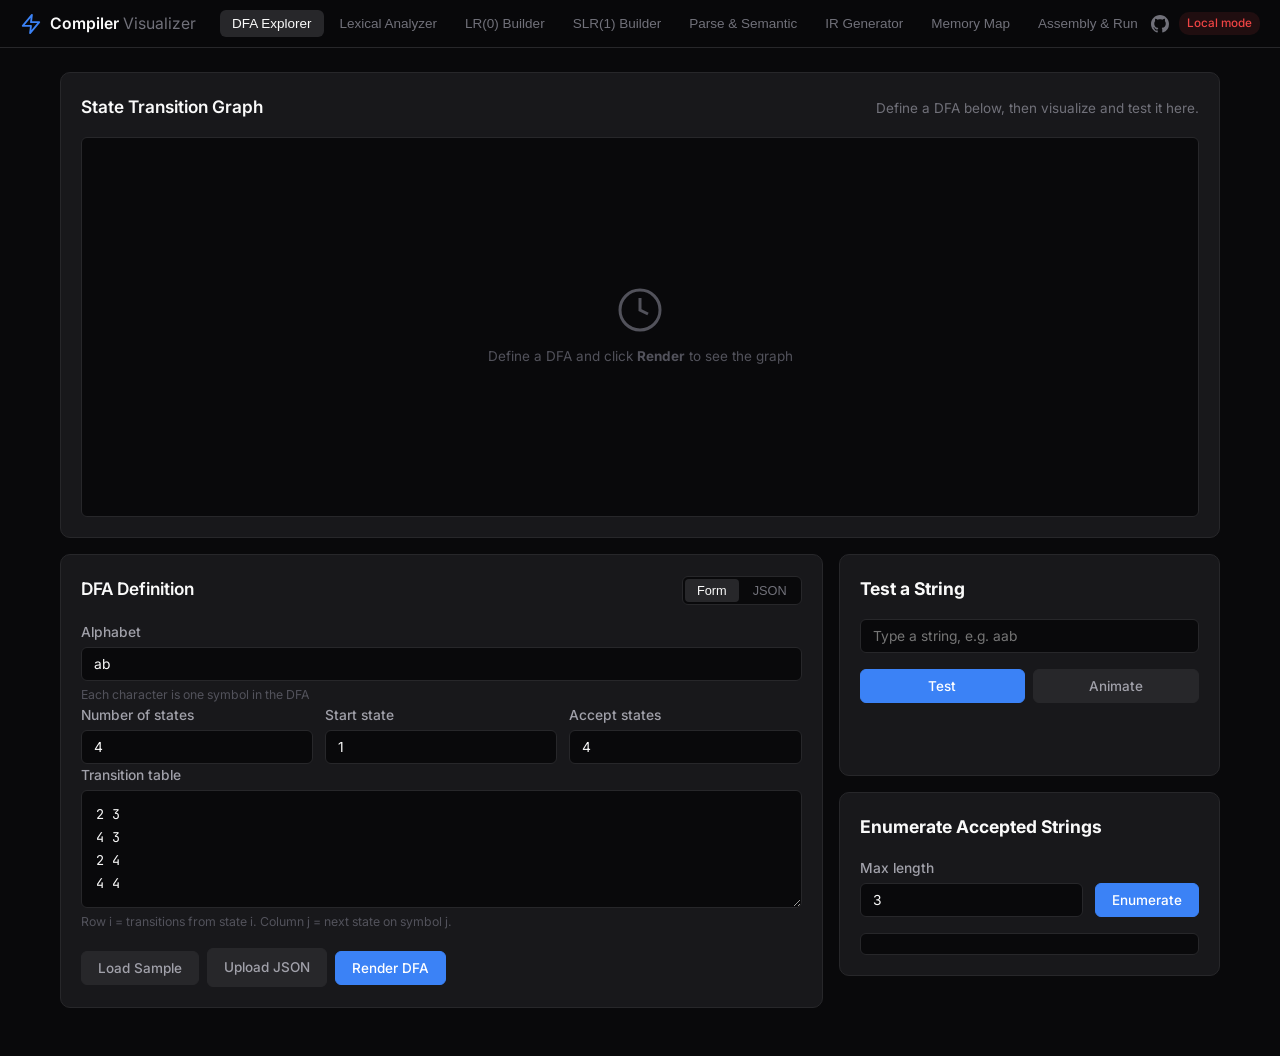
<file: docs/index.html>
<!DOCTYPE html>
<html lang="zh-CN" style="color-scheme: dark">
<head>
  <meta charset="UTF-8">
  <meta name="viewport" content="width=device-width, initial-scale=1.0">
  <meta name="theme-color" content="#09090b">
  <title>XJTU Compiler Visualizer</title>
  <link rel="preconnect" href="https://fonts.googleapis.com">
  <link href="https://fonts.googleapis.com/css2?family=Inter:wght@400;500;600;700&family=JetBrains+Mono:wght@400;500;600&display=swap" rel="stylesheet">
  <link rel="stylesheet" href="style.css?v=lab78-20260525">
</head>
<body>

  <!-- ── Navbar ──────────────────────────────────── -->
  <nav class="navbar">
    <div class="nav-left">
      <div class="logo">
        <svg width="22" height="22" viewBox="0 0 24 24" fill="none" aria-hidden="true"><path d="M13 2L3 14h9l-1 8 10-12h-9l1-8z" stroke="url(#lg)" stroke-width="2" stroke-linecap="round" stroke-linejoin="round"/><defs><linearGradient id="lg" x1="3" y1="2" x2="21" y2="22"><stop stop-color="#3b82f6"/><stop offset="1" stop-color="#8b5cf6"/></linearGradient></defs></svg>
        <span>Compiler<span class="dim"> Visualizer</span></span>
      </div>
      <div class="nav-tabs" role="tablist">
        <button class="nav-tab active" data-view="dfa" role="tab" aria-selected="true">DFA Explorer</button>
        <button class="nav-tab" data-view="scanner" role="tab" aria-selected="false">Lexical Analyzer</button>
        <button class="nav-tab" data-view="lr0" role="tab" aria-selected="false">LR(0) Builder</button>
        <button class="nav-tab" data-view="slr" role="tab" aria-selected="false">SLR(1) Builder</button>
        <button class="nav-tab" data-view="parse" role="tab" aria-selected="false">Parse &amp; Semantic</button>
        <button class="nav-tab" data-view="ir" role="tab" aria-selected="false">IR Generator</button>
        <button class="nav-tab" data-view="memmap" role="tab" aria-selected="false">Memory Map</button>
        <button class="nav-tab" data-view="asm" role="tab" aria-selected="false">Assembly &amp; Run</button>
      </div>
    </div>
    <a href="https://github.com/AstralArtisan/XJTU-Compiler" class="nav-github" target="_blank" rel="noopener" aria-label="GitHub">
      <svg width="18" height="18" viewBox="0 0 24 24" fill="currentColor" aria-hidden="true"><path d="M12 0C5.37 0 0 5.37 0 12c0 5.31 3.435 9.795 8.205 11.385.6.105.825-.255.825-.57 0-.285-.015-1.23-.015-2.235-3.015.555-3.795-.735-4.035-1.41-.135-.345-.72-1.41-1.23-1.695-.42-.225-1.02-.78-.015-.795.945-.015 1.62.87 1.845 1.23 1.08 1.815 2.805 1.305 3.495.99.105-.78.42-1.305.765-1.605-2.67-.3-5.46-1.335-5.46-5.925 0-1.305.465-2.385 1.23-3.225-.12-.3-.54-1.53.12-3.18 0 0 1.005-.315 3.3 1.23.96-.27 1.98-.405 3-.405s2.04.135 3 .405c2.295-1.56 3.3-1.23 3.3-1.23.66 1.65.24 2.88.12 3.18.765.84 1.23 1.905 1.23 3.225 0 4.605-2.805 5.625-5.475 5.925.435.375.81 1.095.81 2.22 0 1.605-.015 2.895-.015 3.3 0 .315.225.69.825.57A12.02 12.02 0 0024 12c0-6.63-5.37-12-12-12z"/></svg>
    </a>
    <span id="api-badge" class="api-badge offline">API offline</span>
  </nav>

  <!-- ═══════ DFA Explorer ═══════ -->
  <main id="view-dfa" class="view active">

    <!-- Top: Graph (hero area) -->
    <section class="section">
      <div class="section-header">
        <h2>State Transition Graph</h2>
        <p class="subtitle">Define a DFA below, then visualize and test it here.</p>
      </div>
      <div class="canvas-wrap">
        <canvas id="dfa-canvas"></canvas>
        <div id="canvas-empty" class="canvas-empty">
          <svg width="48" height="48" viewBox="0 0 24 24" fill="none" stroke="currentColor" stroke-width="1.5" aria-hidden="true"><circle cx="12" cy="12" r="10"/><path d="M12 6v6l4 2"/></svg>
          <p>Define a DFA and click <strong>Render</strong> to see the graph</p>
        </div>
      </div>
    </section>

    <!-- Middle: DFA Definition + Controls -->
    <div class="grid-2-1">
      <section class="section">
        <div class="section-header">
          <h2>DFA Definition</h2>
          <div class="toggle-group">
            <button id="btn-mode-form" class="toggle active" aria-pressed="true">Form</button>
            <button id="btn-mode-json" class="toggle" aria-pressed="false">JSON</button>
          </div>
        </div>

        <!-- Form mode -->
        <div id="dfa-form">
          <div class="field">
            <label for="df-alphabet">Alphabet</label>
            <input type="text" id="df-alphabet" class="input" placeholder="Characters, e.g. ab" spellcheck="false">
            <span class="field-hint">Each character is one symbol in the DFA</span>
          </div>
          <div class="field-row">
            <div class="field">
              <label for="df-states">Number of states</label>
              <input type="number" id="df-states" class="input" value="3" min="1">
            </div>
            <div class="field">
              <label for="df-start">Start state</label>
              <input type="number" id="df-start" class="input" value="1" min="0">
            </div>
            <div class="field">
              <label for="df-accept">Accept states</label>
              <input type="text" id="df-accept" class="input" placeholder="e.g. 3 or 2,5" spellcheck="false">
            </div>
          </div>
          <div class="field">
            <label for="df-trans">Transition table</label>
            <textarea id="df-trans" class="code-input" rows="4" spellcheck="false" aria-label="Transition table" placeholder="One row per state. Each row has N numbers (N = alphabet size).&#10;Example for alphabet 'ab', 3 states:&#10;2 1&#10;2 3&#10;2 3"></textarea>
            <span class="field-hint">Row i = transitions from state i. Column j = next state on symbol j.</span>
          </div>
        </div>

        <!-- JSON mode (hidden by default) -->
        <div id="dfa-json-wrap" class="hidden">
          <textarea id="dfa-json" class="code-input" rows="12" spellcheck="false" aria-label="DFA JSON" placeholder="Paste DFA JSON or output from: ./compiler dfa --format=json"></textarea>
        </div>

        <div class="action-bar">
          <button id="btn-load-sample" class="btn btn-secondary">Load Sample</button>
          <label class="btn btn-secondary" tabindex="0">
            Upload JSON
            <input type="file" id="dfa-file-input" accept=".json" hidden>
          </label>
          <button id="btn-render-dfa" class="btn btn-primary">Render DFA</button>
        </div>
      </section>

      <!-- Right sidebar: Test & Enumerate -->
      <div class="sidebar-stack">
        <section class="section">
          <h3>Test a String</h3>
          <div class="field">
            <input type="text" id="dfa-test-input" class="input" placeholder="Type a string, e.g. aab" aria-label="Test string">
          </div>
          <div class="action-bar">
            <button id="btn-test-string" class="btn btn-primary" style="flex:1">Test</button>
            <button id="btn-animate" class="btn btn-secondary" style="flex:1">Animate</button>
          </div>
          <div id="dfa-test-result" class="result-box" aria-live="polite"></div>
          <div id="dfa-step-display" class="step-trace" aria-live="polite"></div>
        </section>
        <section class="section">
          <h3>Enumerate Accepted Strings</h3>
          <div class="field-row">
            <div class="field" style="flex:1">
              <label for="dfa-enum-len">Max length</label>
              <input type="number" id="dfa-enum-len" class="input" value="3" min="0" max="8">
            </div>
            <button id="btn-enumerate" class="btn btn-primary" style="align-self:flex-end">Enumerate</button>
          </div>
          <div id="dfa-enum-result" class="enum-list" aria-live="polite"></div>
        </section>
      </div>
    </div>
  </main>

  <!-- ═══════ Lexical Analyzer ═══════ -->
  <main id="view-scanner" class="view">
    <section class="section">
      <div class="section-header">
        <h2>Lexical Analyzer</h2>
        <p class="subtitle">Type source code and click Scan to tokenize it in the browser.</p>
      </div>
    </section>

    <div class="grid-scanner">
      <!-- Left: Source code -->
      <section class="section">
        <div class="section-header">
          <h3>Source Code</h3>
        </div>
        <textarea id="scan-source" class="code-input code-input-lg" spellcheck="false" aria-label="Source code" placeholder="int main() {&#10;    int x = 10 + 20;&#10;    return x;&#10;}"></textarea>
        <div id="scan-highlighted" class="highlighted-overlay"></div>
        <div class="action-bar">
          <button id="btn-scan-sample" class="btn btn-secondary">Load Sample</button>
          <label class="btn btn-secondary" tabindex="0">
            Upload JSON
            <input type="file" id="scan-file-input" accept=".json" hidden>
          </label>
          <button id="btn-scan-run" class="btn btn-primary btn-lg">
            <svg width="16" height="16" viewBox="0 0 24 24" fill="none" stroke="currentColor" stroke-width="2.5" aria-hidden="true"><polygon points="5 3 19 12 5 21 5 3"/></svg>
            Scan
          </button>
        </div>
      </section>

      <!-- Right: Token stream -->
      <section class="section">
        <div class="section-header">
          <h3>Token Stream</h3>
          <div id="scan-stats" class="stats-badge" aria-live="polite"></div>
        </div>
        <div class="table-wrap">
          <table id="token-table" class="token-table">
            <thead><tr><th>#</th><th>Kind</th><th>Lexeme</th><th>Position</th></tr></thead>
            <tbody></tbody>
          </table>
        </div>
        <div id="table-empty" class="table-empty">
          <p>Token stream will appear here after scanning</p>
        </div>
      </section>
    </div>
  </main>

  <!-- ═══════ LR(0) Builder ═══════ -->
  <main id="view-lr0" class="view">
    <section class="section">
      <div class="section-header">
        <h2>State Transition Graph</h2>
        <p class="subtitle">Define a context-free grammar below; the canonical collection of LR(0) items is rendered as a state diagram.</p>
      </div>
      <div class="canvas-wrap">
        <canvas id="lr0-canvas"></canvas>
        <div id="lr0-canvas-empty" class="canvas-empty">
          <svg width="48" height="48" viewBox="0 0 24 24" fill="none" stroke="currentColor" stroke-width="1.5" aria-hidden="true"><circle cx="12" cy="12" r="10"/><path d="M12 6v6l4 2"/></svg>
          <p>Define a grammar and click <strong>Build LR(0)</strong> to see the state graph</p>
        </div>
      </div>
    </section>

    <div class="grid-2-1">
      <section class="section">
        <div class="section-header">
          <h2>Grammar Definition</h2>
          <span id="lr0-status" class="stats-badge" aria-live="polite"></span>
        </div>
        <div class="field">
          <label for="lr0-grammar">Productions</label>
          <textarea id="lr0-grammar" class="code-input code-input-lg" rows="10" spellcheck="false" aria-label="Grammar"
                    placeholder="# %start E&#10;# %terminals ADD MUL LPAR RPAR ID&#10;E -> E ADD T | T&#10;T -> T MUL F | F&#10;F -> LPAR E RPAR | ID"></textarea>
          <span class="field-hint">One production per line. Use <code>-&gt;</code>, <code>|</code> for alternatives, <code>epsilon</code> for ε. Optional <code>%start</code> and <code>%terminals</code> directives.</span>
        </div>
        <div class="action-bar">
          <button id="btn-lr0-sample" class="btn btn-secondary">Load Sample</button>
          <button id="btn-lr0-ambig" class="btn btn-secondary">Load Ambiguous</button>
          <button id="btn-lr0-build" class="btn btn-primary">Build LR(0)</button>
        </div>
      </section>

      <div class="sidebar-stack">
        <section class="section">
          <h3>State Detail</h3>
          <div id="lr0-detail" class="result-box" aria-live="polite">
            <p class="muted">Click a state in the graph to inspect its closure.</p>
          </div>
        </section>
        <section class="section">
          <h3>Conflicts</h3>
          <div id="lr0-conflicts" class="result-box" aria-live="polite">
            <p class="muted">No grammar built yet.</p>
          </div>
        </section>
      </div>
    </div>
  </main>

  <!-- ═══════ SLR(1) Builder ═══════ -->
  <main id="view-slr" class="view">
    <section class="section">
      <div class="section-header">
        <h2>SLR(1) Analysis Table</h2>
        <p class="subtitle">Reads the LR(0) canonical collection and uses FOLLOW sets to fill ACTION/GOTO and report conflicts.</p>
      </div>

      <div class="grid-2-1">
        <div>
          <div class="field">
            <label for="slr-grammar">Grammar</label>
            <textarea id="slr-grammar" class="code-input code-input-lg" rows="8" spellcheck="false" aria-label="Grammar for SLR"
                      placeholder="# %start E&#10;# %terminals ADD MUL LPAR RPAR ID&#10;E -> E ADD T | T&#10;T -> T MUL F | F&#10;F -> LPAR E RPAR | ID"></textarea>
            <span class="field-hint">Same DSL as LR(0) Builder. Try the SLR-Resolves sample to see FOLLOW disambiguate.</span>
          </div>
          <div class="action-bar">
            <button id="btn-slr-sample" class="btn btn-secondary">Expr (textbook)</button>
            <button id="btn-slr-demo" class="btn btn-secondary">SLR-Resolves</button>
            <button id="btn-slr-dangling" class="btn btn-secondary">Dangling Else</button>
            <button id="btn-slr-ambig" class="btn btn-secondary">Ambiguous Expr</button>
            <button id="btn-slr-build" class="btn btn-primary">Build SLR(1)</button>
          </div>
        </div>
        <div class="sidebar-stack">
          <section class="section">
            <h3>Verdict</h3>
            <div id="slr-status" class="stats-badge" aria-live="polite">Waiting for input</div>
            <p class="muted" id="slr-summary">FIRST/FOLLOW, ACTION/GOTO and conflicts will appear after build.</p>
          </section>
          <section class="section">
            <h3>Conflicts</h3>
            <div id="slr-conflicts" class="result-box" aria-live="polite">
              <p class="muted">No grammar built yet.</p>
            </div>
          </section>
        </div>
      </div>
    </section>

    <section class="section">
      <div class="section-header">
        <h3>FIRST / FOLLOW Sets</h3>
      </div>
      <div id="slr-sets-empty" class="table-empty">
        <p>FIRST and FOLLOW sets will appear here.</p>
      </div>
      <div id="slr-sets-grid" class="slr-sets-grid hidden"></div>
    </section>

    <section class="section">
      <div class="section-header">
        <h3>ACTION Table</h3>
        <span class="muted" style="font-size:.78rem">
          <span class="slr-key shift">s</span> shift ·
          <span class="slr-key reduce">r</span> reduce ·
          <span class="slr-key accept">acc</span> accept ·
          <span class="slr-key conflict">!</span> conflict
        </span>
      </div>
      <div class="table-wrap">
        <table id="slr-action-table" class="slr-table hidden"></table>
      </div>
      <div id="slr-action-empty" class="table-empty">
        <p>ACTION table will appear after build.</p>
      </div>
    </section>

    <section class="section">
      <div class="section-header">
        <h3>GOTO Table</h3>
      </div>
      <div class="table-wrap">
        <table id="slr-goto-table" class="slr-table hidden"></table>
      </div>
      <div id="slr-goto-empty" class="table-empty">
        <p>GOTO table will appear after build.</p>
      </div>
    </section>
  </main>

  <!-- ═══════ Parse & Semantic Analyzer (Lab5) ═══════ -->
  <main id="view-parse" class="view">
    <section class="section">
      <div class="section-header">
        <h2>Parser &amp; Semantic Analyzer</h2>
        <span id="parse-status" class="stats-badge">Idle</span>
      </div>
      <p class="subtitle">SLR(1) 表驱动的语法分析器，构造 AST + 维护栈式符号表 + 报告语义错误。33 个测试用例可直接加载。</p>
      <div class="action-bar">
        <label for="parse-case" class="muted" style="margin:0">用例：</label>
        <select id="parse-case" class="input" style="max-width:140px">
          <option value="">— 选择 —</option>
        </select>
        <button id="btn-parse-clear" class="btn btn-secondary">清空</button>
        <button id="btn-parse-run" class="btn btn-primary">Parse</button>
        <button id="btn-parse-runall" class="btn btn-secondary">Run all 33</button>
        <label class="muted" style="margin-left:auto"><input type="checkbox" id="parse-trace" /> 剧场模式</label>
      </div>
    </section>

    <div class="parse-grid">
      <section class="section">
        <h3>Source Code</h3>
        <textarea id="parse-source" class="code-input code-input-lg" spellcheck="false"
                  placeholder="int main() {&#10;    int x;&#10;    x = 5;&#10;    return 0&#10;};&#10;main()"></textarea>
      </section>
      <section class="section">
        <h3>Abstract Syntax Tree</h3>
        <div id="parse-ast" class="ast-tree">
          <p class="muted">点击 Parse 后显示 AST。</p>
        </div>
      </section>
      <section class="section">
        <h3>Symbol Table</h3>
        <div id="parse-symtab" class="symtab-pane">
          <p class="muted">符号表将在解析完成后呈现。</p>
        </div>
      </section>
    </div>

    <section class="section">
      <h3>Errors / Diagnostics</h3>
      <div id="parse-errors" class="err-list">
        <p class="muted">尚未运行。</p>
      </div>
    </section>

    <section id="parse-batch" class="section hidden">
      <div class="section-header">
        <h3>Batch Regression — 33 Cases</h3>
        <span id="parse-batch-stats" class="stats-badge"></span>
      </div>
      <div id="parse-batch-result" class="batch-grid"></div>
    </section>

    <section id="parse-theater" class="section hidden">
      <div class="section-header">
        <h3>Analysis Theater (单步动画)</h3>
        <span id="theater-stats" class="stats-badge">no trace</span>
      </div>
      <div class="action-bar">
        <button id="theater-rewind" class="btn btn-secondary" title="rewind">«</button>
        <button id="theater-back"   class="btn btn-secondary" title="prev">‹</button>
        <button id="theater-play"   class="btn btn-primary"   title="play/pause">▶</button>
        <button id="theater-next"   class="btn btn-secondary" title="next">›</button>
        <button id="theater-end"    class="btn btn-secondary" title="end">»</button>
        <label class="muted" style="margin-left:8px">速度</label>
        <input id="theater-speed" type="range" min="80" max="800" value="320" />
        <span id="theater-step" class="muted">step 0 / 0</span>
      </div>
      <div class="theater-grid">
        <div class="theater-col">
          <h4>Tokens</h4>
          <div id="theater-tokens" class="theater-tokens"></div>
        </div>
        <div class="theater-col">
          <h4>Stack</h4>
          <div id="theater-stack" class="theater-stack"></div>
          <div id="theater-action" class="theater-action"></div>
        </div>
        <div class="theater-col">
          <h4>AST Canvas</h4>
          <div id="theater-ast" class="theater-ast"></div>
        </div>
        <div class="theater-col">
          <h4>Symbol Table</h4>
          <div id="theater-symtab" class="theater-symtab"></div>
        </div>
      </div>
    </section>
  </main>

  <!-- ═══════ IR Generator (Lab6) ═══════ -->
  <main id="view-ir" class="view">
    <section class="section">
      <div class="section-header">
        <h2>IR Generator — 四元式中间代码</h2>
        <span id="ir-status" class="stats-badge">Idle</span>
      </div>
      <p class="subtitle">基于 Lab5 的 AST 与符号表生成四元式 (op, arg1, arg2, result)。控制流、函数调用、数组读写、IO 全部覆盖。</p>
      <div class="action-bar">
        <label for="ir-case" class="muted" style="margin:0">用例：</label>
        <select id="ir-case" class="input" style="max-width:140px">
          <option value="">— 选择 —</option>
        </select>
        <button id="btn-ir-clear" class="btn btn-secondary">清空</button>
        <button id="btn-ir-run" class="btn btn-primary">Generate</button>
        <button id="btn-ir-runall" class="btn btn-secondary">Generate all 33</button>
        <span id="ir-summary" class="muted" style="margin-left:auto"></span>
      </div>
    </section>

    <div class="ir-grid">
      <section class="section">
        <h3>Source Code</h3>
        <textarea id="ir-source" class="code-input code-input-lg" spellcheck="false"
                  placeholder="int main() {&#10;    int x;&#10;    x = 5;&#10;    return 0&#10;};&#10;main()"></textarea>
      </section>
      <section class="section">
        <h3>Quadruples</h3>
        <div id="ir-quads" class="quad-wrap">
          <p class="muted">点击 Generate 后显示四元式。</p>
        </div>
      </section>
      <section class="section">
        <h3>Symbol Table</h3>
        <div id="ir-symtab" class="symtab-pane">
          <p class="muted">符号表将在生成后呈现。</p>
        </div>
      </section>
    </div>

    <section class="section">
      <h3>Errors / Diagnostics</h3>
      <div id="ir-errors" class="err-list">
        <p class="muted">尚未运行。</p>
      </div>
    </section>

    <section id="ir-batch" class="section hidden">
      <div class="section-header">
        <h3>Batch Regression — 33 Cases</h3>
        <span id="ir-batch-stats" class="stats-badge"></span>
      </div>
      <div id="ir-batch-result" class="batch-grid"></div>
    </section>
  </main>

  <!-- ═══════ Memory Map (Lab7) ═══════ -->
  <main id="view-memmap" class="view">
    <section class="section">
      <div class="section-header">
        <h2>Memory Map — 内存地址映射</h2>
        <span id="mm-status" class="stats-badge">Idle</span>
      </div>
      <p class="subtitle">基于四元式与符号表给每个函数分配栈帧：形参、局部变量、临时变量、全局变量各得其位。</p>
      <div class="action-bar">
        <label for="mm-case" class="muted" style="margin:0">用例：</label>
        <select id="mm-case" class="input" style="max-width:140px">
          <option value="">— 选择 —</option>
        </select>
        <button id="btn-mm-clear" class="btn btn-secondary">清空</button>
        <button id="btn-mm-run" class="btn btn-primary">Compute</button>
        <span id="mm-summary" class="muted" style="margin-left:auto"></span>
      </div>
    </section>
    <div class="ir-grid">
      <section class="section">
        <h3>Source Code</h3>
        <textarea id="mm-source" class="code-input code-input-lg" spellcheck="false"></textarea>
      </section>
      <section class="section">
        <h3>Quadruples</h3>
        <div id="mm-quads" class="quad-wrap"><p class="muted">点击 Compute 后显示。</p></div>
      </section>
      <section class="section">
        <h3>Memory Layout</h3>
        <div id="mm-layout" class="mm-layout"><p class="muted">栈帧表将在计算后呈现。</p></div>
      </section>
    </div>
    <section class="section">
      <h3>Errors / Diagnostics</h3>
      <div id="mm-errors" class="err-list"><p class="muted">尚未运行。</p></div>
    </section>
  </main>

  <!-- ═══════ Assembly & Run (Lab8) ═══════ -->
  <main id="view-asm" class="view">
    <section class="section">
      <div class="section-header">
        <h2>Assembly &amp; Run — AArch64 目标代码 + 服务器真实运行</h2>
        <span id="asm-status" class="stats-badge">Idle</span>
      </div>
      <p class="subtitle">把四元式翻译为 AArch64 汇编 (GAS 语法)，通过 /api/run 在服务器上用 gcc 编译并真实运行，把 stdout 直接送回浏览器。</p>
      <div class="action-bar">
        <label for="asm-case" class="muted" style="margin:0">用例：</label>
        <select id="asm-case" class="input" style="max-width:140px">
          <option value="">— 选择 —</option>
        </select>
        <button id="btn-asm-clear" class="btn btn-secondary">清空</button>
        <button id="btn-asm-gen" class="btn btn-secondary">Generate Asm</button>
        <button id="btn-asm-run" class="btn btn-primary">Compile &amp; Run</button>
        <label class="muted" style="margin-left:8px">stdin：</label>
        <input id="asm-stdin" class="input" placeholder="(可选)" style="max-width:140px" />
        <span id="asm-summary" class="muted" style="margin-left:auto"></span>
      </div>
    </section>
    <div class="asm-grid">
      <section class="section">
        <h3>Source Code</h3>
        <textarea id="asm-source" class="code-input code-input-lg" spellcheck="false"></textarea>
      </section>
      <section class="section">
        <h3>AArch64 Assembly</h3>
        <pre id="asm-text" class="asm-pre">点击 Generate Asm 或 Compile &amp; Run 后显示。</pre>
      </section>
    </div>
    <section class="section">
      <h3>Program Output</h3>
      <div class="run-grid">
        <div>
          <div class="run-label">stdout</div>
          <pre id="asm-stdout" class="run-pre"></pre>
        </div>
        <div>
          <div class="run-label">compile stderr</div>
          <pre id="asm-cstderr" class="run-pre"></pre>
        </div>
        <div>
          <div class="run-label">exit code</div>
          <pre id="asm-exit" class="run-pre"></pre>
        </div>
      </div>
    </section>
  </main>

  <script src="js/shared.js?v=lab78-20260525"></script>
  <script src="js/dfa.js?v=lab78-20260525"></script>
  <script src="js/scanner.js?v=lab78-20260525"></script>
  <script src="js/lr0.js?v=lab78-20260525"></script>
  <script src="js/slr.js?v=lab78-20260525"></script>
  <script src="js/parse_cases.js?v=lab78-20260525"></script>
  <script src="js/parse.js?v=lab78-20260525"></script>
  <script src="js/ir.js?v=lab78-20260525"></script>
  <script src="js/memmap.js?v=lab78-20260525"></script>
  <script src="js/asm.js?v=lab78-20260525"></script>
</body>
</html>
</file>
<file: docs/style.css>
*, *::before, *::after { box-sizing: border-box; margin: 0; padding: 0; }

:root {
  --bg: #09090b;
  --bg-1: #18181b;
  --bg-2: #27272a;
  --bg-3: #3f3f46;
  --border: #27272a;
  --border-hover: #3f3f46;
  --text: #fafafa;
  --text-1: #a1a1aa;
  --text-2: #71717a;
  --text-3: #52525b;
  --blue: #3b82f6;
  --blue-hover: #60a5fa;
  --blue-glow: rgba(59,130,246,.15);
  --green: #22c55e;
  --green-bg: rgba(34,197,94,.1);
  --red: #ef4444;
  --red-bg: rgba(239,68,68,.1);
  --purple: #a78bfa;
  --orange: #f59e0b;
  --cyan: #06b6d4;
  --radius: 10px;
  --radius-sm: 6px;
  --ui: 'Inter', system-ui, -apple-system, sans-serif;
  --mono: 'JetBrains Mono', 'Fira Code', monospace;
  font-feature-settings: 'liga' 0, 'calt' 0;
}

html { font-size: 15px; }
body {
  font-family: var(--ui);
  background: var(--bg);
  color: var(--text);
  line-height: 1.6;
  -webkit-font-smoothing: antialiased;
}

/* ── Navbar ──────────────────────────────────────── */
.navbar {
  position: sticky; top: 0; z-index: 100;
  display: flex; align-items: center; justify-content: space-between;
  height: 48px; padding: 0 20px;
  background: rgba(9,9,11,.85);
  backdrop-filter: blur(12px);
  border-bottom: 1px solid var(--border);
}
.nav-left { display: flex; align-items: center; gap: 24px; }
.logo { display: flex; align-items: center; gap: 8px; font-weight: 600; font-size: 1.05rem; }
.logo .dim { color: var(--text-2); font-weight: 400; }
.nav-tabs { display: flex; gap: 4px; }
.nav-tab {
  padding: 6px 12px; border: none; border-radius: var(--radius-sm);
  background: transparent; color: var(--text-2);
  font-size: .9rem; font-weight: 500; cursor: pointer;
  transition: color .15s, background .15s;
}
.nav-tab:hover { color: var(--text-1); background: var(--bg-2); }
.nav-tab.active { color: var(--text); background: var(--bg-2); }
.nav-tab:focus-visible { outline: 2px solid var(--blue); outline-offset: 2px; }
.nav-github { color: var(--text-2); display: flex; transition: color .15s; }
.nav-github:hover { color: var(--text); }

.api-badge {
  font-size: .78rem; padding: 2px 8px; border-radius: 10px;
  font-weight: 500; margin-left: 8px;
}
.api-badge.offline { background: var(--red-bg); color: var(--red); }
.api-badge.online { background: var(--green-bg); color: var(--green); }

/* ── Views ───────────────────────────────────────── */
.view { display: none; max-width: 1200px; margin: 0 auto; padding: 24px 20px 48px; }
.view.active { display: block; animation: fadeIn .25s ease; }
@keyframes fadeIn { from { opacity: 0; } to { opacity: 1; } }
.hidden { display: none !important; }

@media (prefers-reduced-motion: reduce) {
  * { animation-duration: .01ms !important; transition-duration: .01ms !important; }
}

/* ── Sections ────────────────────────────────────── */
.section {
  background: var(--bg-1);
  border: 1px solid var(--border);
  border-radius: var(--radius);
  padding: 20px;
  display: flex; flex-direction: column; gap: 16px;
}
.section-header { display: flex; align-items: baseline; justify-content: space-between; gap: 12px; flex-wrap: wrap; }
.section-header h2 { font-size: 1.15rem; font-weight: 600; }
.section-header h3 { font-size: 1.05rem; font-weight: 600; }
.subtitle { color: var(--text-2); font-size: .9rem; }

/* ── Grid Layouts ────────────────────────────────── */
.grid-2-1 { display: grid; grid-template-columns: 2fr 1fr; gap: 16px; margin-top: 16px; }
.grid-scanner { display: grid; grid-template-columns: 1fr 1fr; gap: 16px; margin-top: 8px; }
.sidebar-stack { display: flex; flex-direction: column; gap: 16px; }

@media (max-width: 900px) {
  .grid-2-1, .grid-scanner { grid-template-columns: 1fr; }
}

/* ── Buttons ─────────────────────────────────────── */
.btn {
  display: inline-flex; align-items: center; justify-content: center; gap: 6px;
  padding: 8px 16px; border: 1px solid var(--border); border-radius: var(--radius-sm);
  font-size: .9rem; font-weight: 500; font-family: var(--ui);
  cursor: pointer; white-space: nowrap;
  transition: all .15s ease;
}
.btn:focus-visible { outline: 2px solid var(--blue); outline-offset: 2px; }
.btn:active { transform: scale(.97); }
.btn-primary {
  background: var(--blue); border-color: var(--blue); color: #fff;
}
.btn-primary:hover { background: var(--blue-hover); }
.btn-secondary {
  background: var(--bg-2); border-color: var(--border); color: var(--text-1);
}
.btn-secondary:hover { background: var(--bg-3); color: var(--text); border-color: var(--border-hover); }
.btn-lg { padding: 10px 24px; font-size: .9rem; }
.action-bar { display: flex; gap: 8px; align-items: center; flex-wrap: wrap; }

/* ── Toggle Group ────────────────────────────────── */
.toggle-group {
  display: flex; background: var(--bg); border: 1px solid var(--border);
  border-radius: var(--radius-sm); padding: 2px; gap: 2px;
}
.toggle {
  padding: 4px 12px; border: none; border-radius: 4px;
  background: transparent; color: var(--text-2);
  font-size: .85rem; font-weight: 500; cursor: pointer;
  transition: all .15s ease;
}
.toggle:hover { color: var(--text-1); }
.toggle.active { background: var(--bg-2); color: var(--text); }

/* ── Fields ──────────────────────────────────────── */
.field { display: flex; flex-direction: column; gap: 4px; }
.field label { font-size: .92rem; font-weight: 500; color: var(--text-1); }
.field-hint { font-size: .82rem; color: var(--text-3); }
.field-row { display: flex; gap: 12px; align-items: flex-end; flex-wrap: wrap; }
.field-row .field { flex: 1; min-width: 100px; }

.input {
  padding: 8px 12px;
  background: var(--bg); border: 1px solid var(--border); border-radius: var(--radius-sm);
  color: var(--text); font-size: .92rem; font-family: var(--ui);
  transition: border-color .15s ease;
}
.input:focus { outline: none; border-color: var(--blue); box-shadow: 0 0 0 3px var(--blue-glow); }

.code-input {
  width: 100%; padding: 12px 14px;
  background: var(--bg); border: 1px solid var(--border); border-radius: var(--radius-sm);
  color: var(--text); font-family: var(--mono); font-size: .9rem;
  line-height: 1.7; resize: vertical; tab-size: 4;
  transition: border-color .15s ease;
}
.code-input:focus { outline: none; border-color: var(--blue); box-shadow: 0 0 0 3px var(--blue-glow); }
.code-input-lg { min-height: 280px; }

/* ── Canvas ──────────────────────────────────────── */
.canvas-wrap {
  position: relative; width: 100%; height: 380px;
  background: var(--bg); border: 1px solid var(--border); border-radius: var(--radius-sm);
  overflow: hidden;
}
#dfa-canvas,
#lr0-canvas {
  display: block;
  width: 100%;
  height: 100%;
  touch-action: none;
  cursor: grab;
}
.canvas-empty {
  position: absolute; inset: 0;
  display: flex; flex-direction: column; align-items: center; justify-content: center; gap: 12px;
  color: var(--text-3);
}
.canvas-empty p { font-size: .9rem; }
.canvas-empty.hidden { display: none; }

/* ── Results ─────────────────────────────────────── */
.result-box {
  padding: 10px 14px; border-radius: var(--radius-sm);
  font-family: var(--mono); font-size: .92rem;
  min-height: 20px;
}
.result-box.accept { background: var(--green-bg); color: var(--green); border: 1px solid rgba(34,197,94,.2); }
.result-box.reject { background: var(--red-bg); color: var(--red); border: 1px solid rgba(239,68,68,.2); }

.step-trace { font-family: var(--mono); font-size: .92rem; color: var(--text-2); line-height: 2; }
.step-trace .st { padding: 1px 5px; border-radius: 3px; font-weight: 600; }
.step-trace .st-active { background: var(--blue-glow); color: var(--blue); }
.step-trace .st-accept { background: var(--green-bg); color: var(--green); }
.step-trace .st-reject { background: var(--red-bg); color: var(--red); }
.step-trace .ch { color: var(--orange); font-weight: 600; }
.step-trace .arrow { color: var(--text-3); }

.enum-list {
  max-height: 200px; overflow-y: auto;
  display: flex; flex-wrap: wrap; gap: 6px;
  padding: 10px; background: var(--bg); border: 1px solid var(--border); border-radius: var(--radius-sm);
}
.enum-list .item {
  padding: 3px 10px; background: var(--green-bg); color: var(--green);
  border-radius: 4px; font-family: var(--mono); font-size: .92rem;
}
.enum-list .total {
  width: 100%; color: var(--text-3); font-size: .85rem;
  margin-top: 4px; padding-top: 6px; border-top: 1px solid var(--border);
}

/* ── Scanner ─────────────────────────────────────── */
.highlighted-overlay {
  display: none; padding: 12px 14px;
  background: var(--bg); border: 1px solid var(--border); border-radius: var(--radius-sm);
  font-family: var(--mono); font-size: .9rem; line-height: 1.7;
  white-space: pre-wrap; word-break: break-all; max-height: 280px; overflow-y: auto;
}
.highlighted-overlay.visible { display: block; }

.tk-keyword { color: var(--purple); font-weight: 600; }
.tk-id { color: var(--text); }
.tk-num, .tk-float { color: var(--orange); }
.tk-op { color: var(--cyan); }
.tk-delim { color: var(--text-2); }
.tk-err { color: var(--red); text-decoration: wavy underline; text-underline-offset: 3px; }

.table-wrap {
  flex: 1; overflow-y: auto; max-height: 500px;
  border: 1px solid var(--border); border-radius: var(--radius-sm);
}
.table-empty {
  padding: 40px 20px; text-align: center; color: var(--text-3); font-size: .9rem;
}
.table-empty.hidden { display: none; }

.token-table { width: 100%; border-collapse: collapse; font-variant-numeric: tabular-nums; }
.token-table thead { position: sticky; top: 0; z-index: 1; }
.token-table th {
  background: var(--bg-2); color: var(--text-2);
  font-size: .82rem; font-weight: 600; text-align: left;
  padding: 8px 12px; border-bottom: 1px solid var(--border);
  text-transform: uppercase; letter-spacing: .05em;
}
.token-table td {
  padding: 6px 12px; border-bottom: 1px solid var(--border);
  font-family: var(--mono); font-size: .92rem;
}
.token-table tr:hover td { background: rgba(59,130,246,.04); }
.token-table td:first-child { color: var(--text-3); width: 40px; }
.token-table td:nth-child(2) { font-weight: 600; }

.stats-badge {
  font-size: .85rem; color: var(--text-2); font-variant-numeric: tabular-nums;
}
.stats-badge .n { color: var(--blue); font-weight: 600; }
.stats-badge .err { color: var(--red); font-weight: 600; }
.stats-badge.ok  { color: var(--green); }
.stats-badge.err { color: var(--red); }

/* ── LR(0) Builder ────────────────────────────────── */
.muted { color: var(--text-3); font-size: .9rem; margin: 0; }

#lr0-detail h4 {
  margin: 0 0 .6rem; font-size: .95rem; font-weight: 600;
  display: flex; align-items: center; gap: .5rem;
}
.lr0-item-list {
  list-style: none; padding: 0; margin: 0 0 .6rem;
}
.lr0-item-list li {
  padding: .2rem 0; font-family: 'JetBrains Mono', monospace; font-size: .85rem;
}
.lr0-item-list code {
  background: transparent; color: var(--text-1); padding: 0;
}

.lr0-goto-title {
  margin: .6rem 0 .2rem; font-size: .85rem; color: var(--text-2); font-weight: 600;
}
.lr0-goto-list {
  list-style: none; padding: 0; margin: 0;
}
.lr0-goto-list li {
  padding: .15rem 0; font-family: 'JetBrains Mono', monospace; font-size: .82rem;
}

.lr0-badge {
  display: inline-block; font-size: .7rem; padding: .12rem .45rem;
  border-radius: 4px; font-weight: 600; letter-spacing: .02em;
}
.lr0-badge-err { background: var(--red-bg); color: var(--red); }
.lr0-badge-ok  { background: var(--green-bg); color: var(--green); }

.lr0-ok  { color: var(--green); margin: 0; }
.lr0-err { color: var(--red);   margin: 0 0 .5rem; font-weight: 600; }

.lr0-conflict-list {
  list-style: none; padding: 0; margin: 0;
}
.lr0-conflict-list > li {
  padding: .4rem 0; border-bottom: 1px solid var(--bg-3); font-size: .85rem;
}
.lr0-conflict-list > li:last-child { border-bottom: none; }
.lr0-conflict-list a {
  color: var(--blue); text-decoration: none; font-family: 'JetBrains Mono', monospace;
  font-weight: 600;
}
.lr0-conflict-list a:hover { text-decoration: underline; }
.lr0-conflict-list ul {
  list-style: none; padding: .25rem 0 0 1rem; margin: 0;
}
.lr0-conflict-list ul li {
  font-family: 'JetBrains Mono', monospace; font-size: .78rem; color: var(--text-2);
  padding: .1rem 0;
}

/* ── SLR(1) Builder ───────────────────────────────── */
.slr-sets-grid {
  display: grid;
  grid-template-columns: repeat(auto-fill, minmax(260px, 1fr));
  gap: 10px;
}
.slr-set-card {
  background: var(--bg-2);
  border: 1px solid var(--border);
  border-radius: var(--radius-sm);
  padding: 10px 12px;
  font-family: 'JetBrains Mono', monospace;
  font-size: .82rem;
}
.slr-set-card .name { color: var(--purple); font-weight: 600; }
.slr-set-card .row {
  margin-top: 4px; color: var(--text-1);
  display: flex; gap: 6px; align-items: baseline;
}
.slr-set-card .row .label {
  color: var(--text-2); width: 56px; flex-shrink: 0;
  font-family: var(--ui); font-size: .72rem; text-transform: uppercase;
  letter-spacing: .04em;
}
.slr-set-card .row .value { color: var(--cyan); word-break: break-word; }
.slr-set-card .nullable { color: var(--orange); font-style: italic; }

.slr-table {
  width: 100%;
  border-collapse: collapse;
  font-family: 'JetBrains Mono', monospace;
  font-size: .82rem;
  font-variant-numeric: tabular-nums;
}
.slr-table th, .slr-table td {
  border: 1px solid var(--border);
  padding: 6px 10px;
  text-align: center;
  color: var(--text-1);
}
.slr-table thead th {
  background: var(--bg-2);
  color: var(--text);
  font-weight: 600;
  position: sticky; top: 0;
}
.slr-table tbody th {
  background: var(--bg-2);
  color: var(--text);
  font-weight: 600;
  text-align: right;
  padding-right: 12px;
}
.slr-table td.empty { color: var(--text-3); }
.slr-table .group-divider { border-left: 2px solid var(--bg-3); }

.slr-cell-shift   { background: rgba(59,130,246,.10); color: var(--blue); }
.slr-cell-reduce  { background: rgba(34,197,94,.10); color: var(--green); }
.slr-cell-accept  { background: rgba(245,158,11,.12); color: var(--orange); font-weight: 600; }
.slr-cell-goto    { background: rgba(167,139,250,.10); color: var(--purple); }
.slr-cell-conflict {
  background: rgba(239,68,68,.18); color: var(--red); font-weight: 600;
  outline: 1px dashed var(--red);
}

.slr-key {
  display: inline-block; padding: 1px 6px; border-radius: 3px;
  font-family: 'JetBrains Mono', monospace; font-size: .72rem; margin: 0 2px;
}
.slr-key.shift   { background: rgba(59,130,246,.15); color: var(--blue); }
.slr-key.reduce  { background: rgba(34,197,94,.15); color: var(--green); }
.slr-key.accept  { background: rgba(245,158,11,.18); color: var(--orange); }
.slr-key.conflict{ background: rgba(239,68,68,.18); color: var(--red); }

#slr-conflicts code,
.slr-conflict-list code { color: var(--text-1); }

/* ── Parse & Semantic (Lab5) ──────────────────────── */
.parse-grid {
  display: grid;
  grid-template-columns: 1fr 1fr 1fr;
  gap: 16px;
  margin: 16px 0;
}
@media (max-width: 960px) {
  .parse-grid { grid-template-columns: 1fr; }
}

.ast-tree { font-family: 'JetBrains Mono', monospace; font-size: .82rem; }
.ast-tree ul { list-style: none; padding-left: 14px; margin: 0; }
.ast-tree ul.ast-root { padding-left: 0; }
.ast-tree li.ast-node {
  position: relative;
  padding: 2px 0 2px 14px;
  border-left: 1px dashed var(--bg-3);
}
.ast-tree li.ast-node::before {
  content: ""; position: absolute; left: 0; top: 12px;
  width: 10px; height: 1px; background: var(--bg-3);
}
.ast-tree .ast-label { color: var(--text-1); }
.ast-tree .ast-kind-FUNC_DECL > .ast-label,
.ast-tree .ast-kind-PROGRAM   > .ast-label { color: var(--purple); font-weight: 600; }
.ast-tree .ast-kind-VAR_DECL  > .ast-label { color: var(--cyan); }
.ast-tree .ast-kind-ASSIGN    > .ast-label { color: var(--orange); }
.ast-tree .ast-kind-IF        > .ast-label,
.ast-tree .ast-kind-WHILE     > .ast-label { color: var(--blue); }
.ast-tree .ast-kind-RETURN    > .ast-label { color: var(--green); }
.ast-tree .ast-kind-CALL      > .ast-label { color: var(--orange); }
.ast-tree .ast-kind-REF       > .ast-label { color: var(--text); }
.ast-tree .ast-kind-LIT_INT   > .ast-label,
.ast-tree .ast-kind-LIT_FLOAT > .ast-label { color: var(--cyan); }
.ast-tree .ast-kind-BIN_OP    > .ast-label,
.ast-tree .ast-kind-REL_OP    > .ast-label { color: var(--text-1); }
.ast-tree .ast-kind-BLOCK     > .ast-label { color: var(--text-2); }

.symtab-pane { font-family: 'JetBrains Mono', monospace; font-size: .82rem; }
.symtab-scope {
  background: var(--bg-2);
  border: 1px solid var(--border);
  border-radius: var(--radius-sm);
  padding: 8px 10px;
  margin-bottom: 8px;
}
.symtab-scope .scope-head {
  color: var(--purple); font-weight: 600; font-size: .8rem;
  margin-bottom: 6px;
}
.symtab-table { width: 100%; border-collapse: collapse; font-size: .8rem; }
.symtab-table td { padding: 2px 6px; }
.symtab-table td.sym-name { color: var(--cyan); }
.symtab-table td.sym-type { color: var(--text-1); }
.symtab-table td.sym-loc  { color: var(--text-3); text-align: right; }

.err-list-ul { list-style: none; padding: 0; margin: 0; font-size: .85rem; }
.err-list-ul li {
  display: grid;
  grid-template-columns: 50px 60px 1fr;
  gap: 8px;
  padding: 4px 0;
  border-bottom: 1px solid var(--bg-3);
}
.err-list-ul li:last-child { border: none; }
.err-list-ul .err-kind {
  padding: 1px 6px; border-radius: 3px; font-size: .72rem; font-weight: 600;
  text-align: center;
}
.err-list-ul .err-LEX { background: rgba(245,158,11,.15); color: var(--orange); }
.err-list-ul .err-SYN { background: rgba(239,68,68,.15); color: var(--red); }
.err-list-ul .err-SEM { background: rgba(167,139,250,.15); color: var(--purple); }
.err-list-ul .err-loc { color: var(--text-3); font-family: 'JetBrains Mono', monospace; }
.err-list-ul .err-msg { color: var(--text-1); }

.batch-grid {
  display: grid;
  grid-template-columns: repeat(auto-fill, minmax(56px, 1fr));
  gap: 6px;
}
.batch-cell {
  text-align: center; padding: 8px 0;
  font-family: 'JetBrains Mono', monospace; font-size: .82rem;
  border-radius: var(--radius-sm);
  border: 1px solid var(--border);
}
.cell-pass     { background: rgba(34,197,94,.12);  color: var(--green);  border-color: var(--green); }
.cell-fail-ok  { background: rgba(167,139,250,.12); color: var(--purple); border-color: var(--purple); }
.cell-mismatch { background: rgba(239,68,68,.15);  color: var(--red);    border-color: var(--red); }
.cell-err      { background: rgba(245,158,11,.15); color: var(--orange); border-color: var(--orange); }

.theater-grid {
  display: grid;
  grid-template-columns: 1fr 1.1fr 1.4fr 1fr;
  gap: 10px;
  margin-top: 10px;
}
.theater-col {
  background: var(--bg-2);
  border: 1px solid var(--border);
  border-radius: var(--radius-sm);
  padding: 8px 10px;
  min-height: 240px;
  font-family: 'JetBrains Mono', monospace;
  font-size: .78rem;
}
.theater-col h4 {
  margin: 0 0 6px;
  font-size: .78rem;
  color: var(--text-2);
  text-transform: uppercase;
  letter-spacing: .05em;
}
.theater-action {
  margin-top: 8px; padding: 4px 8px;
  background: var(--bg-3); border-radius: 3px;
  font-weight: 600;
}
.act-shift  { color: var(--blue); }
.act-reduce { color: var(--green); }
.act-accept { color: var(--orange); }
.act-error  { color: var(--red); }

.theater-tokens { max-height: 260px; overflow-y: auto; }
.theater-token {
  display: flex; gap: 6px; padding: 2px 4px;
  border-radius: 3px;
}
.theater-token.tok-cur {
  background: rgba(167,139,250,.25);
  outline: 1px solid var(--purple);
}
.theater-token .tk-kind { color: var(--cyan); width: 72px; }
.theater-token .tk-lex  { color: var(--text-1); }

.theater-stack { display: flex; flex-direction: column; gap: 2px; }
.stack-cell {
  padding: 2px 8px;
  background: var(--bg-3);
  border-radius: 3px;
  text-align: center;
  font-weight: 600;
}

.theater-ast { max-height: 280px; overflow-y: auto; font-size: .78rem; }
.ast-line {
  white-space: pre;
  padding: 1px 0;
  font-family: 'JetBrains Mono', monospace;
}
.ast-line .ast-id { color: var(--text-3); margin-left: 6px; }

.theater-scope {
  background: var(--bg-3);
  border-radius: 3px;
  padding: 4px 6px;
  margin-bottom: 6px;
}
.theater-scope-head { color: var(--purple); font-weight: 600; font-size: .72rem; margin-bottom: 2px; }
.theater-sym { color: var(--text-1); padding-left: 6px; }

/* ── IR Generator (Lab6) ──────────────────────────── */
.ir-grid {
  display: grid;
  grid-template-columns: 1fr 1.5fr 1fr;
  gap: 16px;
  margin: 16px 0;
}
@media (max-width: 1100px) {
  .ir-grid { grid-template-columns: 1fr; }
}

.quad-wrap {
  max-height: 520px;
  overflow-y: auto;
  font-family: 'JetBrains Mono', monospace;
  font-size: .82rem;
}
.quad-table {
  width: 100%;
  border-collapse: collapse;
  font-variant-numeric: tabular-nums;
}
.quad-table th, .quad-table td {
  padding: 4px 8px;
  border-bottom: 1px solid var(--bg-3);
  text-align: left;
}
.quad-table thead th {
  background: var(--bg-2);
  color: var(--text-2);
  font-weight: 600;
  font-size: .72rem;
  text-transform: uppercase;
  letter-spacing: .04em;
  position: sticky; top: 0;
}
.quad-table td.q-i      { color: var(--text-3); width: 36px; text-align: right; }
.quad-table td.q-op     { font-weight: 600; }
.quad-table td.q-arg    { color: var(--text-1); }
.quad-table td.q-result { color: var(--cyan); }

.quad-table tr.q-row    { transition: background .12s; }
.quad-table tr.q-row:hover                  { background: rgba(255,255,255,.03); }
.quad-table tr.q-target-hi                  { background: rgba(245,158,11,.18) !important; }
.quad-table tr.q-source-hi                  { background: rgba(167,139,250,.12) !important; }

/* op 类别着色 */
.q-cat-arith  .q-op { color: var(--blue); }
.q-cat-rel    .q-op { color: var(--green); }
.q-cat-ctrl   .q-op { color: var(--orange); }
.q-cat-io     .q-op { color: var(--purple); }
.q-cat-func   .q-op { color: var(--text-2); }
.q-cat-mem    .q-op { color: var(--cyan); }
.q-cat-assign .q-op { color: var(--text); }

/* 标签与临时变量浅色徽章 */
.q-arg .q-temp  { color: var(--purple); }
.q-arg .q-label { color: var(--orange); cursor: pointer; text-decoration: underline dotted; }
.q-arg .q-lit   { color: var(--cyan); }

#ir-summary { font-family: 'JetBrains Mono', monospace; font-size: .78rem; }

/* ── Memory Map (Lab7) ────────────────────────────── */
.mm-layout { font-family: 'JetBrains Mono', monospace; font-size: .8rem; max-height: 520px; overflow-y: auto; }
.mm-card { background: var(--bg-2); border: 1px solid var(--border); border-radius: var(--radius-sm); padding: 10px 12px; margin-bottom: 10px; }
.mm-card .mm-head { color: var(--purple); font-weight: 600; margin-bottom: 6px; font-size: .82rem; }
.mm-card .mm-frame { color: var(--text-2); font-size: .72rem; }
.mm-table { width: 100%; border-collapse: collapse; font-size: .76rem; }
.mm-table td { padding: 2px 6px; border-bottom: 1px dashed var(--bg-3); }
.mm-table td.mm-off { color: var(--orange); font-variant-numeric: tabular-nums; text-align: right; width: 80px; }
.mm-table td.mm-name { color: var(--cyan); }
.mm-table td.mm-kind { color: var(--text-3); width: 60px; }
.mm-table td.mm-size { color: var(--text-2); text-align: right; width: 56px; }
.mm-kind-param  { color: var(--blue) !important; }
.mm-kind-local  { color: var(--text-1) !important; }
.mm-kind-temp   { color: var(--purple) !important; }
.mm-kind-global { color: var(--green) !important; }

/* ── Assembly & Run (Lab8) ────────────────────────── */
.asm-grid { display: grid; grid-template-columns: 1fr 1.4fr; gap: 16px; margin: 16px 0; }
@media (max-width: 1100px) { .asm-grid { grid-template-columns: 1fr; } }
.asm-pre {
  background: var(--bg-2); border: 1px solid var(--border); border-radius: var(--radius-sm);
  padding: 10px 12px; font-family: 'JetBrains Mono', monospace; font-size: .78rem;
  line-height: 1.45; max-height: 640px; overflow: auto; white-space: pre;
  color: var(--text-1);
}
.asm-pre .a-comment { color: var(--text-3); font-style: italic; }
.asm-pre .a-label   { color: var(--purple); font-weight: 600; }
.asm-pre .a-mnem    { color: var(--blue); }
.asm-pre .a-mnem-ctrl { color: var(--orange); }
.asm-pre .a-mnem-mem  { color: var(--text-2); }
.asm-pre .a-reg     { color: var(--cyan); }
.asm-pre .a-imm     { color: var(--green); }
.asm-pre .a-direct  { color: var(--text-3); }

.run-grid { display: grid; grid-template-columns: 2fr 1fr 60px; gap: 14px; }
@media (max-width: 800px) { .run-grid { grid-template-columns: 1fr; } }
.run-label { color: var(--text-2); font-size: .72rem; text-transform: uppercase; letter-spacing: .04em; margin-bottom: 4px; }
.run-pre {
  background: var(--bg-2); border: 1px solid var(--border); border-radius: var(--radius-sm);
  padding: 8px 10px; font-family: 'JetBrains Mono', monospace; font-size: .8rem;
  min-height: 64px; max-height: 240px; overflow: auto; white-space: pre-wrap;
  color: var(--text-1);
}
#asm-stdout { color: var(--green); }
#asm-cstderr { color: var(--red); }
#asm-exit { color: var(--orange); text-align: center; font-weight: 600; }

/* ── Scrollbar ───────────────────────────────────── */
::-webkit-scrollbar { width: 6px; }
::-webkit-scrollbar-track { background: transparent; }
::-webkit-scrollbar-thumb { background: var(--bg-3); border-radius: 3px; }
::-webkit-scrollbar-thumb:hover { background: var(--text-3); }
</file>
